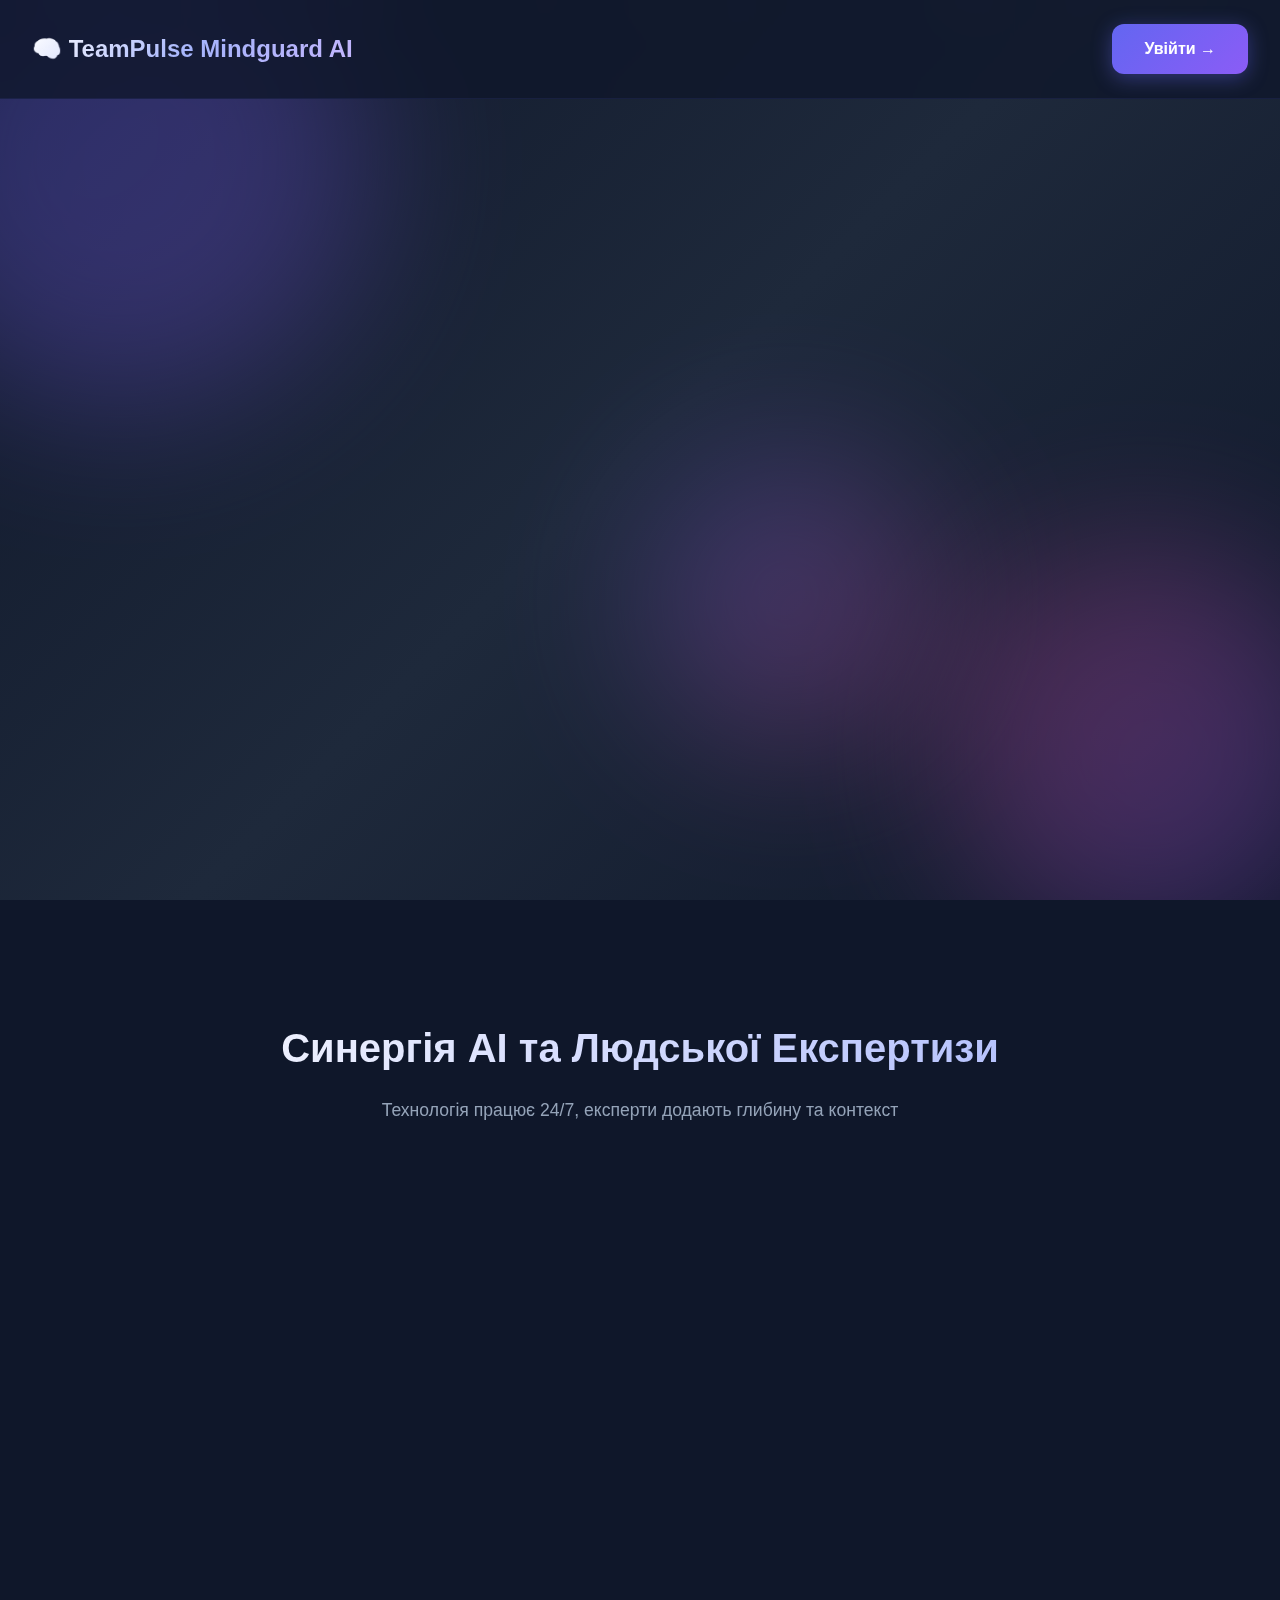
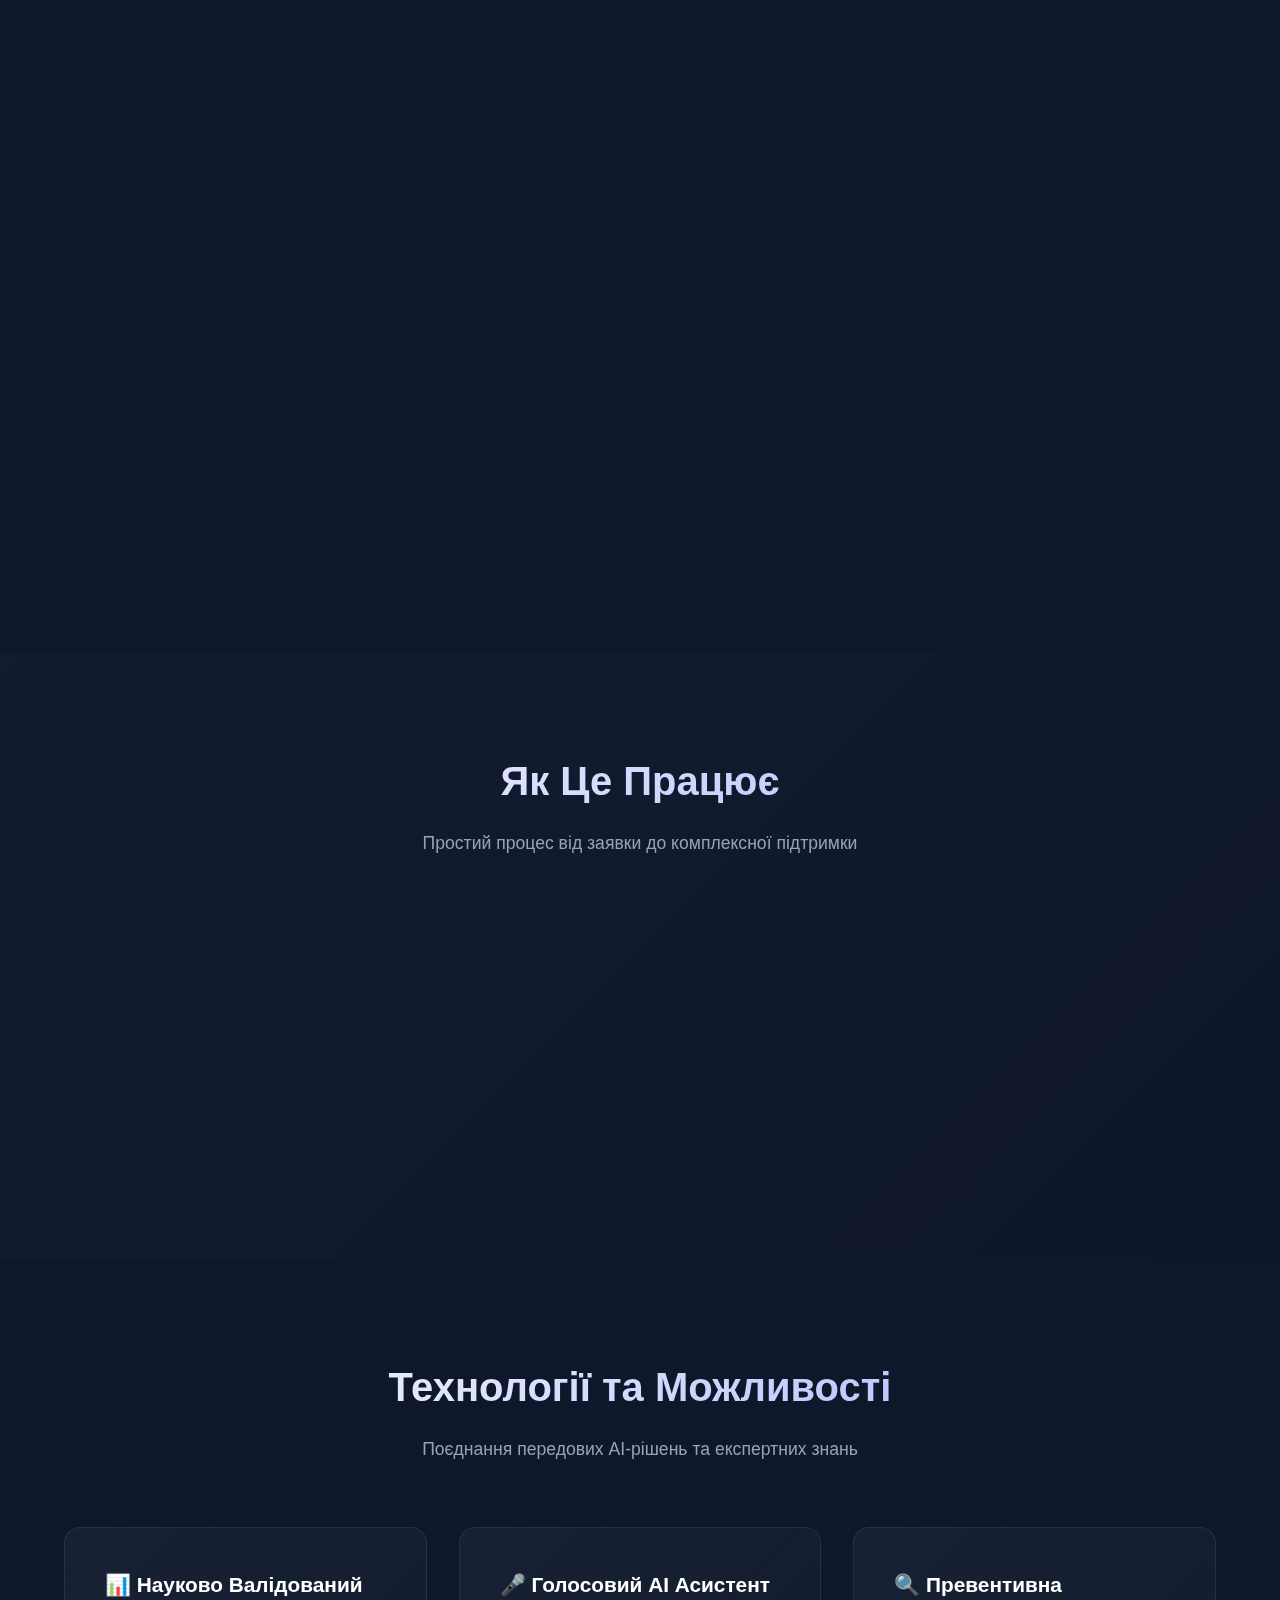
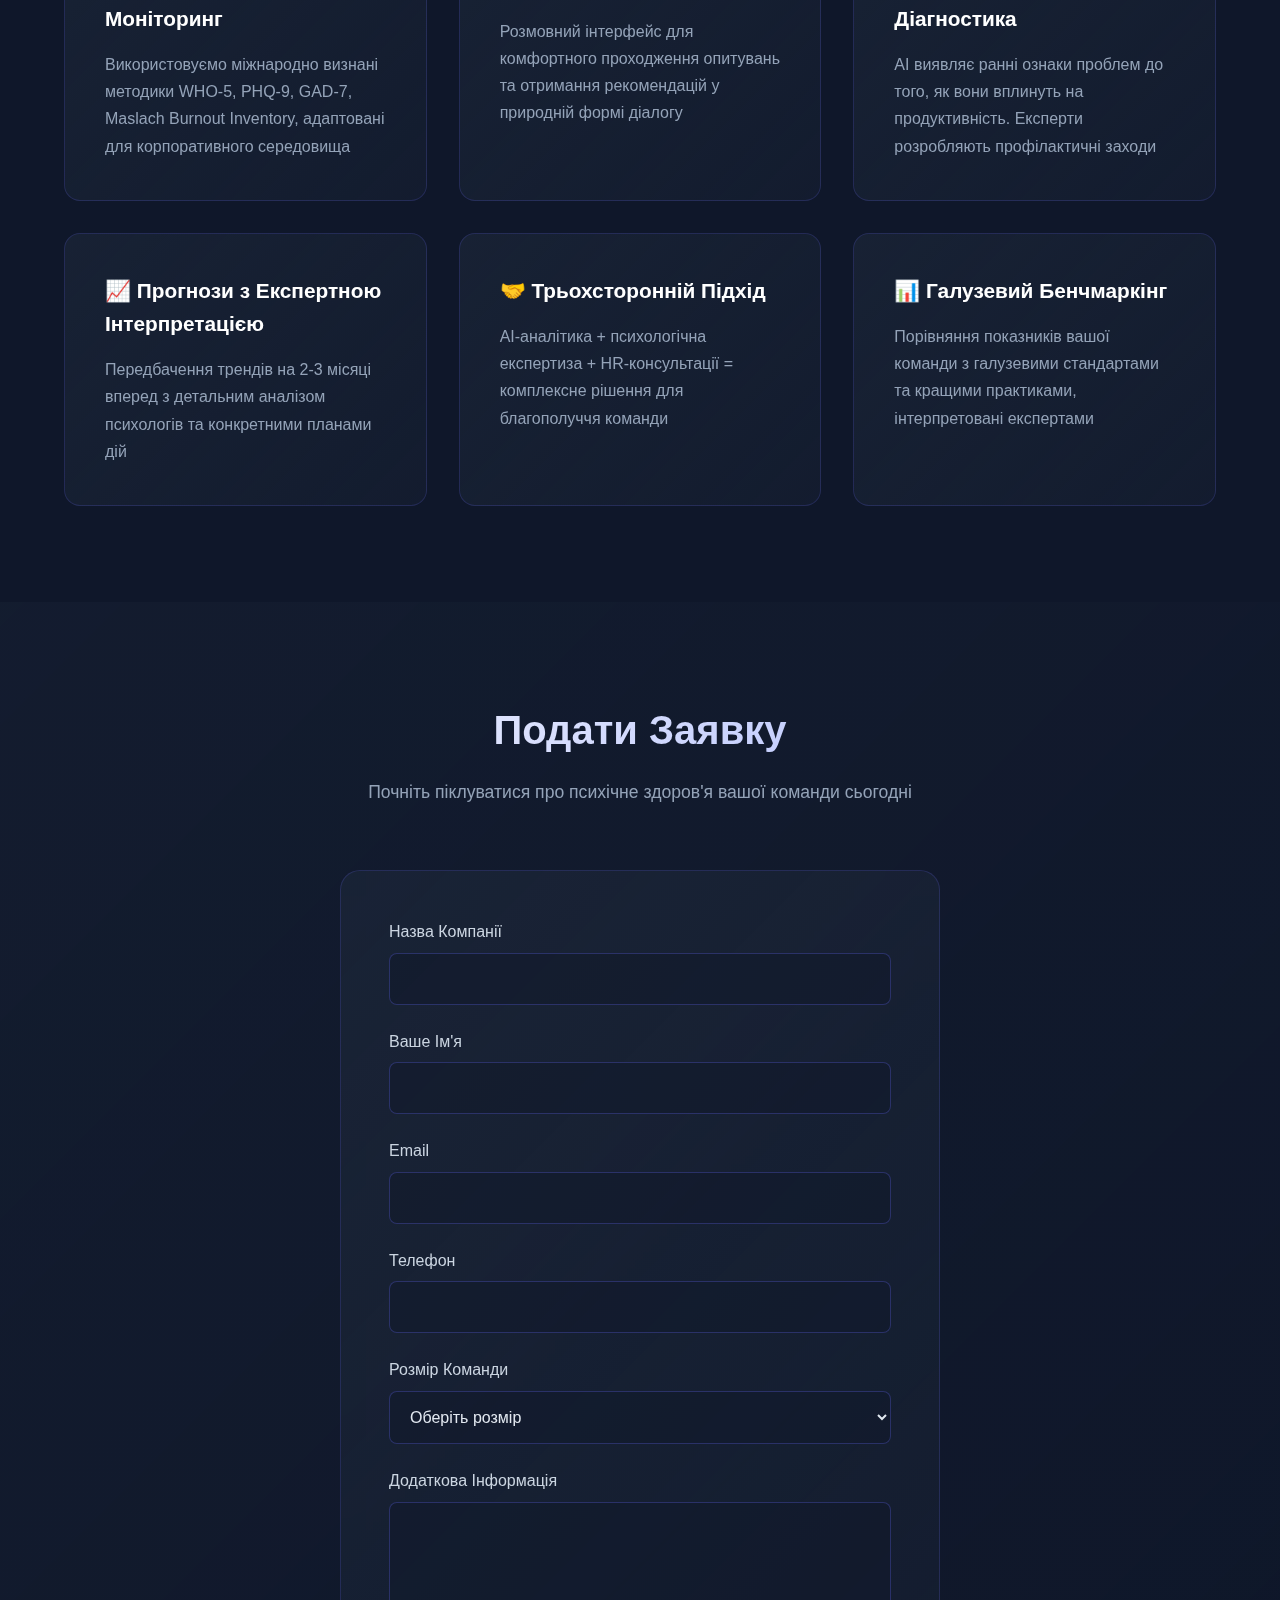
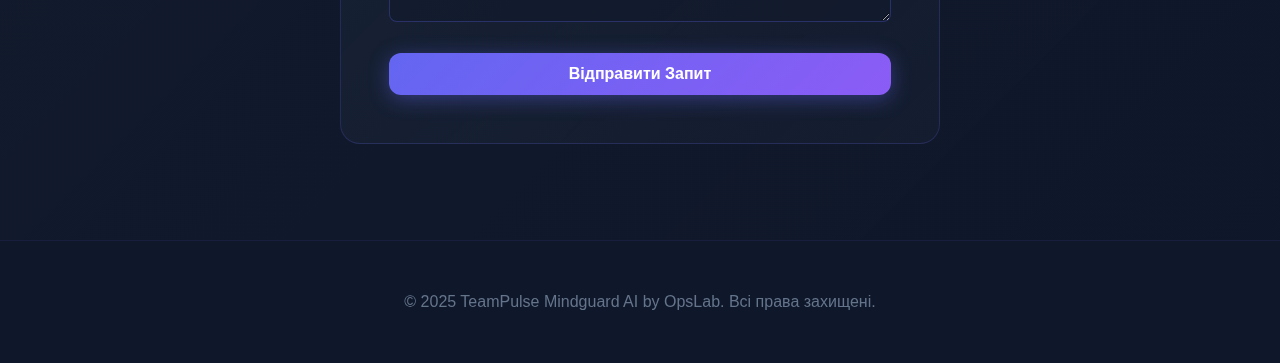
<file: teampulse_index.html>
<!DOCTYPE html>
<html lang="uk">
<head>
    <meta charset="UTF-8">
    <meta name="viewport" content="width=device-width, initial-scale=1.0">
    <title>TeamPulse Mindguard AI - Моніторинг Психічного Здоров'я Команди</title>
    <style>
        * {
            margin: 0;
            padding: 0;
            box-sizing: border-box;
        }

        body {
            font-family: -apple-system, BlinkMacSystemFont, 'Segoe UI', Roboto, Oxygen, Ubuntu, sans-serif;
            background: #0f172a;
            color: #e2e8f0;
            overflow-x: hidden;
            line-height: 1.6;
        }

        .container {
            max-width: 1200px;
            margin: 0 auto;
            padding: 0 2rem;
        }

        /* Animated Background */
        #animatedBg {
            position: fixed;
            top: 0;
            left: 0;
            width: 100%;
            height: 100%;
            z-index: -1;
            background: linear-gradient(135deg, #0f172a 0%, #1e293b 50%, #0f172a 100%);
            overflow: hidden;
        }

        .gradient-orb {
            position: absolute;
            border-radius: 50%;
            filter: blur(80px);
            opacity: 0.3;
            animation: float 20s ease-in-out infinite;
        }

        .gradient-orb:nth-child(1) {
            width: 500px;
            height: 500px;
            background: linear-gradient(135deg, #6366f1, #8b5cf6);
            top: -10%;
            left: -10%;
            animation-duration: 25s;
        }

        .gradient-orb:nth-child(2) {
            width: 400px;
            height: 400px;
            background: linear-gradient(135deg, #ec4899, #8b5cf6);
            bottom: -5%;
            right: -5%;
            animation-duration: 30s;
            animation-delay: -5s;
        }

        .gradient-orb:nth-child(3) {
            width: 300px;
            height: 300px;
            background: linear-gradient(135deg, #6366f1, #ec4899);
            top: 50%;
            left: 50%;
            animation-duration: 20s;
            animation-delay: -10s;
        }

        .particle {
            position: absolute;
            width: 4px;
            height: 4px;
            background: rgba(255, 255, 255, 0.5);
            border-radius: 50%;
            pointer-events: none;
        }

        @keyframes float {
            0%, 100% {
                transform: translate(0, 0) rotate(0deg);
            }
            33% {
                transform: translate(30px, -30px) rotate(120deg);
            }
            66% {
                transform: translate(-20px, 20px) rotate(240deg);
            }
        }

        @keyframes particleFloat {
            0% {
                transform: translateY(100vh) scale(0);
                opacity: 0;
            }
            10% {
                opacity: 1;
            }
            90% {
                opacity: 1;
            }
            100% {
                transform: translateY(-100vh) scale(1);
                opacity: 0;
            }
        }

        /* Header */
        header {
            position: fixed;
            top: 0;
            left: 0;
            right: 0;
            z-index: 1000;
            background: rgba(15, 23, 42, 0.8);
            backdrop-filter: blur(20px);
            border-bottom: 1px solid rgba(99, 102, 241, 0.1);
        }

        nav {
            display: flex;
            justify-content: space-between;
            align-items: center;
            padding: 1.5rem 2rem;
            max-width: 1400px;
            margin: 0 auto;
        }

        .logo {
            font-size: 1.5rem;
            font-weight: 700;
            background: linear-gradient(135deg, #fff 0%, #a5b4fc 50%, #c4b5fd 100%);
            -webkit-background-clip: text;
            -webkit-text-fill-color: transparent;
            background-clip: text;
        }

        .btn {
            padding: 0.75rem 2rem;
            border-radius: 12px;
            text-decoration: none;
            font-weight: 600;
            transition: all 0.3s ease;
            cursor: pointer;
            border: none;
            font-size: 1rem;
            display: inline-block;
        }

        .btn-primary {
            background: linear-gradient(135deg, #6366f1, #8b5cf6);
            color: white;
            box-shadow: 0 4px 20px rgba(99, 102, 241, 0.4);
        }

        .btn-primary:hover {
            transform: translateY(-2px);
            box-shadow: 0 6px 30px rgba(99, 102, 241, 0.6);
        }

        .btn-secondary {
            background: transparent;
            color: #e2e8f0;
            border: 2px solid rgba(99, 102, 241, 0.5);
        }

        .btn-secondary:hover {
            background: rgba(99, 102, 241, 0.1);
            border-color: #6366f1;
        }

        /* Hero Section */
        .hero {
            min-height: 100vh;
            display: flex;
            align-items: center;
            justify-content: center;
            padding: 8rem 5% 4rem;
            position: relative;
            opacity: 0;
            animation: fadeInUp 1s ease forwards;
        }

        @keyframes fadeInUp {
            to {
                opacity: 1;
                transform: translateY(0);
            }
            from {
                opacity: 0;
                transform: translateY(30px);
            }
        }

        .hero-content {
            text-align: center;
            max-width: 900px;
            margin: 0 auto;
        }

        .hero h1 {
            font-size: 4rem;
            line-height: 1.2;
            margin-bottom: 2rem;
            background: linear-gradient(135deg, #fff 0%, #a5b4fc 50%, #c4b5fd 100%);
            -webkit-background-clip: text;
            -webkit-text-fill-color: transparent;
            background-clip: text;
            animation: fadeInUp 1s ease 0.2s backwards;
        }

        .hero p {
            font-size: 1.25rem;
            color: #cbd5e1;
            margin-bottom: 3rem;
            line-height: 1.8;
            animation: fadeInUp 1s ease 0.4s backwards;
        }

        .hero-stats {
            display: grid;
            grid-template-columns: repeat(auto-fit, minmax(200px, 1fr));
            gap: 2rem;
            margin: 4rem 0;
            animation: fadeInUp 1s ease 0.6s backwards;
        }

        .stat-card {
            background: linear-gradient(135deg, rgba(30, 41, 59, 0.6), rgba(30, 41, 59, 0.3));
            backdrop-filter: blur(10px);
            padding: 2rem;
            border-radius: 16px;
            border: 1px solid rgba(99, 102, 241, 0.2);
            transition: all 0.3s ease;
        }

        .stat-card:hover {
            transform: translateY(-5px);
            border-color: rgba(99, 102, 241, 0.5);
        }

        .stat-number {
            font-size: 3rem;
            font-weight: 700;
            background: linear-gradient(135deg, #6366f1, #8b5cf6);
            -webkit-background-clip: text;
            -webkit-text-fill-color: transparent;
            background-clip: text;
            display: block;
            margin-bottom: 0.5rem;
        }

        .stat-label {
            color: #94a3b8;
            font-size: 0.9rem;
        }

        .hero-buttons {
            display: flex;
            gap: 1rem;
            justify-content: center;
            flex-wrap: wrap;
            animation: fadeInUp 1s ease 0.8s backwards;
        }

        /* Benefits Section */
        .benefits {
            padding: 6rem 5%;
            position: relative;
        }

        .section-title {
            text-align: center;
            font-size: 2.5rem;
            margin-bottom: 1rem;
            background: linear-gradient(135deg, #fff 0%, #a5b4fc 100%);
            -webkit-background-clip: text;
            -webkit-text-fill-color: transparent;
            background-clip: text;
        }

        .section-subtitle {
            text-align: center;
            color: #94a3b8;
            font-size: 1.1rem;
            margin-bottom: 4rem;
        }

        .benefits-grid {
            display: grid;
            grid-template-columns: repeat(auto-fit, minmax(280px, 1fr));
            gap: 2rem;
            max-width: 1200px;
            margin: 0 auto;
        }

        .benefit-card {
            background: linear-gradient(135deg, rgba(30, 41, 59, 0.6), rgba(30, 41, 59, 0.3));
            backdrop-filter: blur(10px);
            border: 1px solid rgba(99, 102, 241, 0.2);
            border-radius: 20px;
            padding: 3rem;
            transition: all 0.5s cubic-bezier(0.16, 1, 0.3, 1);
            opacity: 0;
            transform: translateY(30px);
        }

        .benefit-card.active {
            opacity: 1;
            transform: translateY(0);
        }

        .benefit-card:hover {
            transform: translateY(-10px);
            border-color: rgba(99, 102, 241, 0.5);
            box-shadow: 0 20px 60px rgba(99, 102, 241, 0.3);
        }

        .benefit-icon {
            font-size: 3rem;
            margin-bottom: 1.5rem;
            display: block;
        }

        .benefit-card h3 {
            font-size: 1.5rem;
            margin-bottom: 1rem;
            color: #fff;
        }

        .benefit-card p {
            color: #94a3b8;
            line-height: 1.7;
        }

        /* How It Works Section */
        .how-it-works {
            padding: 6rem 5%;
            background: linear-gradient(135deg, rgba(30, 41, 59, 0.3), rgba(15, 23, 42, 0.5));
        }

        .steps {
            display: grid;
            grid-template-columns: repeat(auto-fit, minmax(250px, 1fr));
            gap: 3rem;
            max-width: 1200px;
            margin: 0 auto;
        }

        .step {
            text-align: center;
            opacity: 0;
            transform: translateY(30px);
            transition: all 0.5s ease;
        }

        .step.active {
            opacity: 1;
            transform: translateY(0);
        }

        .step-number {
            width: 60px;
            height: 60px;
            background: linear-gradient(135deg, #6366f1, #8b5cf6);
            border-radius: 50%;
            display: flex;
            align-items: center;
            justify-content: center;
            font-size: 1.5rem;
            font-weight: 700;
            margin: 0 auto 1.5rem;
        }

        .step h3 {
            font-size: 1.3rem;
            margin-bottom: 1rem;
            color: #fff;
        }

        .step p {
            color: #94a3b8;
            line-height: 1.7;
        }

        /* Technology Section */
        .technology {
            padding: 6rem 5%;
        }

        .tech-grid {
            display: grid;
            grid-template-columns: repeat(auto-fit, minmax(320px, 1fr));
            gap: 2rem;
            max-width: 1200px;
            margin: 0 auto;
        }

        .tech-card {
            background: linear-gradient(135deg, rgba(30, 41, 59, 0.6), rgba(30, 41, 59, 0.3));
            backdrop-filter: blur(10px);
            border: 1px solid rgba(99, 102, 241, 0.2);
            border-radius: 16px;
            padding: 2.5rem;
            transition: all 0.3s ease;
        }

        .tech-card:hover {
            border-color: rgba(99, 102, 241, 0.5);
            transform: translateY(-5px);
        }

        .tech-card h3 {
            font-size: 1.3rem;
            margin-bottom: 1rem;
            color: #fff;
        }

        .tech-card p {
            color: #94a3b8;
            line-height: 1.7;
        }

        /* Contact Form Section */
        .contact {
            padding: 6rem 5%;
            background: linear-gradient(135deg, rgba(30, 41, 59, 0.3), rgba(15, 23, 42, 0.5));
        }

        .contact-form {
            max-width: 600px;
            margin: 0 auto;
            background: linear-gradient(135deg, rgba(30, 41, 59, 0.6), rgba(30, 41, 59, 0.3));
            backdrop-filter: blur(10px);
            border: 1px solid rgba(99, 102, 241, 0.2);
            border-radius: 20px;
            padding: 3rem;
        }

        .form-group {
            margin-bottom: 1.5rem;
        }

        .form-group label {
            display: block;
            margin-bottom: 0.5rem;
            color: #cbd5e1;
            font-weight: 500;
        }

        .form-group input,
        .form-group textarea,
        .form-group select {
            width: 100%;
            padding: 1rem;
            background: rgba(15, 23, 42, 0.5);
            border: 1px solid rgba(99, 102, 241, 0.3);
            border-radius: 8px;
            color: #e2e8f0;
            font-size: 1rem;
            transition: all 0.3s ease;
        }

        .form-group input:focus,
        .form-group textarea:focus,
        .form-group select:focus {
            outline: none;
            border-color: #6366f1;
            box-shadow: 0 0 0 3px rgba(99, 102, 241, 0.1);
        }

        .form-group textarea {
            min-height: 120px;
            resize: vertical;
        }

        /* Footer */
        footer {
            padding: 3rem 5%;
            text-align: center;
            color: #64748b;
            border-top: 1px solid rgba(99, 102, 241, 0.1);
        }

        /* Responsive Design */
        @media (max-width: 768px) {
            .hero h1 {
                font-size: 2.5rem;
            }

            .hero p {
                font-size: 1.1rem;
            }

            .section-title {
                font-size: 2rem;
            }

            .benefits-grid,
            .steps,
            .tech-grid {
                grid-template-columns: 1fr;
            }

            nav {
                flex-direction: column;
                gap: 1rem;
            }
        }
    </style>
</head>
<body>
    <div id="animatedBg">
        <div class="gradient-orb"></div>
        <div class="gradient-orb"></div>
        <div class="gradient-orb"></div>
    </div>

    <header>
        <nav>
            <div class="logo">🧠 TeamPulse Mindguard AI</div>
            <a href="dashboard.html" class="btn btn-primary">Увійти →</a>
        </nav>
    </header>

    <main>
        <section class="hero">
            <div class="hero-content">
                <h1>Психічне Здоров'я Команди під Контролем AI та Експертів</h1>
                <p>Поєднуємо силу штучного інтелекту з досвідом сертифікованих психологів для безперервного моніторингу благополуччя вашої команди. Виявляємо ризики вигорання на ранніх стадіях і надаємо конкретні кроки для створення здорової робочої атмосфери</p>

                <div class="hero-stats">
                    <div class="stat-card">
                        <span class="stat-number" data-target="47">0</span>
                        <span class="stat-label">% підвищення продуктивності</span>
                    </div>
                    <div class="stat-card">
                        <span class="stat-number" data-target="62">0</span>
                        <span class="stat-label">% зниження плинності кадрів</span>
                    </div>
                    <div class="stat-card">
                        <span class="stat-number" data-target="89">0</span>
                        <span class="stat-label">% точність прогнозів</span>
                    </div>
                </div>

                <div class="hero-buttons">
                    <a href="#contact" class="btn btn-primary">Подати Заявку</a>
                    <a href="dashboard.html" class="btn btn-secondary">Переглянути Демо</a>
                </div>
            </div>
        </section>

        <section class="benefits">
            <h2 class="section-title">Синергія AI та Людської Експертизи</h2>
            <p class="section-subtitle">Технологія працює 24/7, експерти додають глибину та контекст</p>

            <div class="benefits-grid">
                <div class="benefit-card">
                    <span class="benefit-icon">💰</span>
                    <h3>ROI 340%</h3>
                    <p>Інвестиції в благополуччя команди окупаються втричі завдяки зниженню плинності кадрів, зменшенню лікарняних та підвищенню продуктивності на 47%</p>
                </div>

                <div class="benefit-card">
                    <span class="benefit-icon">👥</span>
                    <h3>Експертна Команда</h3>
                    <p>Сертифіковані психологи та HR-консультанти аналізують дані AI, проводять консультації та розробляють індивідуальні програми підтримки для вашої команди</p>
                </div>

                <div class="benefit-card">
                    <span class="benefit-icon">🎯</span>
                    <h3>89% точність прогнозів</h3>
                    <p>Машинне навчання виявляє патерни та передбачає ризики вигорання за 2-3 місяці до критичної точки, а експерти інтерпретують дані в контексті вашої організації</p>
                </div>

                <div class="benefit-card">
                    <span class="benefit-icon">🔒</span>
                    <h3>Медична Конфіденційність</h3>
                    <p>GDPR-сумісність, наскрізне шифрування даних та відповідність медичним стандартам конфіденційності. Експерти працюють з узагальненими даними без доступу до персональної інформації</p>
                </div>
            </div>
        </section>

        <section class="how-it-works">
            <h2 class="section-title">Як Це Працює</h2>
            <p class="section-subtitle">Простий процес від заявки до комплексної підтримки</p>

            <div class="steps">
                <div class="step">
                    <div class="step-number">1</div>
                    <h3>Подати Заявку</h3>
                    <p>Заповніть коротку форму, розкажіть про вашу команду та специфіку роботи</p>
                </div>

                <div class="step">
                    <div class="step-number">2</div>
                    <h3>Збір Базових Даних</h3>
                    <p>Команда анонімно проходить короткі науково валідовані опитування WHO-5, PHQ-9, GAD-7, MBI</p>
                </div>

                <div class="step">
                    <div class="step-number">3</div>
                    <h3>AI + Експертний Аналіз</h3>
                    <p>Штучний інтелект аналізує дані в реальному часі, а психологи інтерпретують результати та готують рекомендації</p>
                </div>

                <div class="step">
                    <div class="step-number">4</div>
                    <h3>Комплексна Підтримка</h3>
                    <p>Отримуєте дашборд з метриками, персоналізовані рекомендації від експертів та доступ до консультацій</p>
                </div>
            </div>
        </section>

        <section class="technology">
            <h2 class="section-title">Технології та Можливості</h2>
            <p class="section-subtitle">Поєднання передових AI-рішень та експертних знань</p>

            <div class="tech-grid">
                <div class="tech-card">
                    <h3>📊 Науково Валідований Моніторинг</h3>
                    <p>Використовуємо міжнародно визнані методики WHO-5, PHQ-9, GAD-7, Maslach Burnout Inventory, адаптовані для корпоративного середовища</p>
                </div>

                <div class="tech-card">
                    <h3>🎤 Голосовий AI Асистент</h3>
                    <p>Розмовний інтерфейс для комфортного проходження опитувань та отримання рекомендацій у природній формі діалогу</p>
                </div>

                <div class="tech-card">
                    <h3>🔍 Превентивна Діагностика</h3>
                    <p>AI виявляє ранні ознаки проблем до того, як вони вплинуть на продуктивність. Експерти розробляють профілактичні заходи</p>
                </div>

                <div class="tech-card">
                    <h3>📈 Прогнози з Експертною Інтерпретацією</h3>
                    <p>Передбачення трендів на 2-3 місяці вперед з детальним аналізом психологів та конкретними планами дій</p>
                </div>

                <div class="tech-card">
                    <h3>🤝 Трьохсторонній Підхід</h3>
                    <p>AI-аналітика + психологічна експертиза + HR-консультації = комплексне рішення для благополуччя команди</p>
                </div>

                <div class="tech-card">
                    <h3>📊 Галузевий Бенчмаркінг</h3>
                    <p>Порівняння показників вашої команди з галузевими стандартами та кращими практиками, інтерпретовані експертами</p>
                </div>
            </div>
        </section>

        <section class="contact" id="contact">
            <h2 class="section-title">Подати Заявку</h2>
            <p class="section-subtitle">Почніть піклуватися про психічне здоров'я вашої команди сьогодні</p>

            <form class="contact-form" id="contactForm">
                <div class="form-group">
                    <label for="company">Назва Компанії</label>
                    <input type="text" id="company" name="company" required>
                </div>

                <div class="form-group">
                    <label for="name">Ваше Ім'я</label>
                    <input type="text" id="name" name="name" required>
                </div>

                <div class="form-group">
                    <label for="email">Email</label>
                    <input type="email" id="email" name="email" required>
                </div>

                <div class="form-group">
                    <label for="phone">Телефон</label>
                    <input type="tel" id="phone" name="phone" required>
                </div>

                <div class="form-group">
                    <label for="teamSize">Розмір Команди</label>
                    <select id="teamSize" name="teamSize" required>
                        <option value="">Оберіть розмір</option>
                        <option value="5-10">5-10 співробітників</option>
                        <option value="11-25">11-25 співробітників</option>
                        <option value="26-50">26-50 співробітників</option>
                        <option value="51-100">51-100 співробітників</option>
                        <option value="100+">100+ співробітників</option>
                    </select>
                </div>

                <div class="form-group">
                    <label for="message">Додаткова Інформація</label>
                    <textarea id="message" name="message"></textarea>
                </div>

                <button type="submit" class="btn btn-primary" style="width: 100%;">Відправити Запит</button>
            </form>
        </section>
    </main>

    <footer>
        <p>&copy; 2025 TeamPulse Mindguard AI by OpsLab. Всі права захищені.</p>
    </footer>

    <script>
        // Create floating particles
        function createParticles() {
            const bg = document.getElementById('animatedBg');
            for (let i = 0; i < 30; i++) {
                const particle = document.createElement('div');
                particle.className = 'particle';
                particle.style.left = Math.random() * 100 + '%';
                particle.style.animationDuration = (Math.random() * 10 + 15) + 's';
                particle.style.animationDelay = Math.random() * 5 + 's';
                particle.style.animation = `particleFloat ${Math.random() * 10 + 15}s linear infinite`;
                bg.appendChild(particle);
            }
        }
        createParticles();

        // Counter animation
        function animateCounter(element) {
            const target = parseInt(element.getAttribute('data-target'));
            const duration = 2000;
            const step = target / (duration / 16);
            let current = 0;

            const timer = setInterval(() => {
                current += step;
                if (current >= target) {
                    element.textContent = target;
                    clearInterval(timer);
                } else {
                    element.textContent = Math.floor(current);
                }
            }, 16);
        }

        // Scroll animations
        const observerOptions = {
            threshold: 0.15,
            rootMargin: '0px 0px -100px 0px'
        };

        const observer = new IntersectionObserver((entries) => {
            entries.forEach(entry => {
                if (entry.isIntersecting) {
                    entry.target.classList.add('active');

                    // Animate counters when visible
                    if (entry.target.classList.contains('hero')) {
                        document.querySelectorAll('.stat-number').forEach(counter => {
                            animateCounter(counter);
                        });
                    }

                    // Animate benefit cards
                    if (entry.target.classList.contains('benefits')) {
                        const cards = entry.target.querySelectorAll('.benefit-card');
                        cards.forEach((card, index) => {
                            setTimeout(() => {
                                card.classList.add('active');
                            }, index * 100);
                        });
                    }

                    // Animate steps
                    if (entry.target.classList.contains('how-it-works')) {
                        const steps = entry.target.querySelectorAll('.step');
                        steps.forEach((step, index) => {
                            setTimeout(() => {
                                step.classList.add('active');
                            }, index * 150);
                        });
                    }
                }
            });
        }, observerOptions);

        // Observe sections
        document.querySelectorAll('.hero, .benefits, .how-it-works').forEach(section => {
            observer.observe(section);
        });

        // Form handling with Google Apps Script integration
        document.getElementById('contactForm').addEventListener('submit', async (e) => {
            e.preventDefault();

            const submitButton = e.target.querySelector('button[type="submit"]');
            const originalButtonText = submitButton.textContent;
            submitButton.disabled = true;
            submitButton.textContent = 'Відправка...';

            const formData = new FormData(e.target);
            const data = Object.fromEntries(formData);

            try {
                // Apps Script URL для обробки заявок
                const APPS_SCRIPT_URL = 'https://script.google.com/macros/s/AKfycbwFgzZkN_wQmwVrzB1pMe7gjcKvOhJpu15JSlZebJw39aIGoyVuYKyjwEufZDm80Cew7w/exec';

                const response = await fetch(APPS_SCRIPT_URL, {
                    method: 'POST',
                    mode: 'no-cors', // Important for Google Apps Script
                    headers: {
                        'Content-Type': 'application/json',
                    },
                    body: JSON.stringify(data)
                });

                // При no-cors ми не можемо читати response, тому вважаємо успішним
                console.log('Form submitted:', data);

                // Show success message
                alert('✅ Дякуємо! Ваша заявка отримана.\n\nМи зв\'яжемося з вами найближчим часом.\nОчікуйте email з підтвердженням.');
                e.target.reset();

                // Перенаправлення на демо через 2 секунди
                setTimeout(() => {
                    if (confirm('Бажаєте переглянути демо-версію платформи?')) {
                        window.location.href = '/dashboard.html';
                    }
                }, 2000);

            } catch (error) {
                console.error('Error submitting form:', error);
                alert('❌ Помилка відправки форми.\n\nБудь ласка, спробуйте пізніше або зв\'яжіться з нами за email: work.olegkaminskyi@gmail.com');
            } finally {
                submitButton.disabled = false;
                submitButton.textContent = originalButtonText;
            }
        });

        // Smooth scrolling
        document.querySelectorAll('a[href^="#"]').forEach(anchor => {
            anchor.addEventListener('click', function (e) {
                e.preventDefault();
                const target = document.querySelector(this.getAttribute('href'));
                if (target) {
                    target.scrollIntoView({
                        behavior: 'smooth',
                        block: 'start'
                    });
                }
            });
        });

        // Parallax effect on scroll
        let lastScroll = 0;
        window.addEventListener('scroll', () => {
            const scroll = window.pageYOffset;
            const orbs = document.querySelectorAll('.gradient-orb');

            orbs.forEach((orb, index) => {
                const speed = (index + 1) * 0.05;
                orb.style.transform = `translateY(${scroll * speed}px)`;
            });

            lastScroll = scroll;
        });
    </script>
</body>
</html>
</file>
